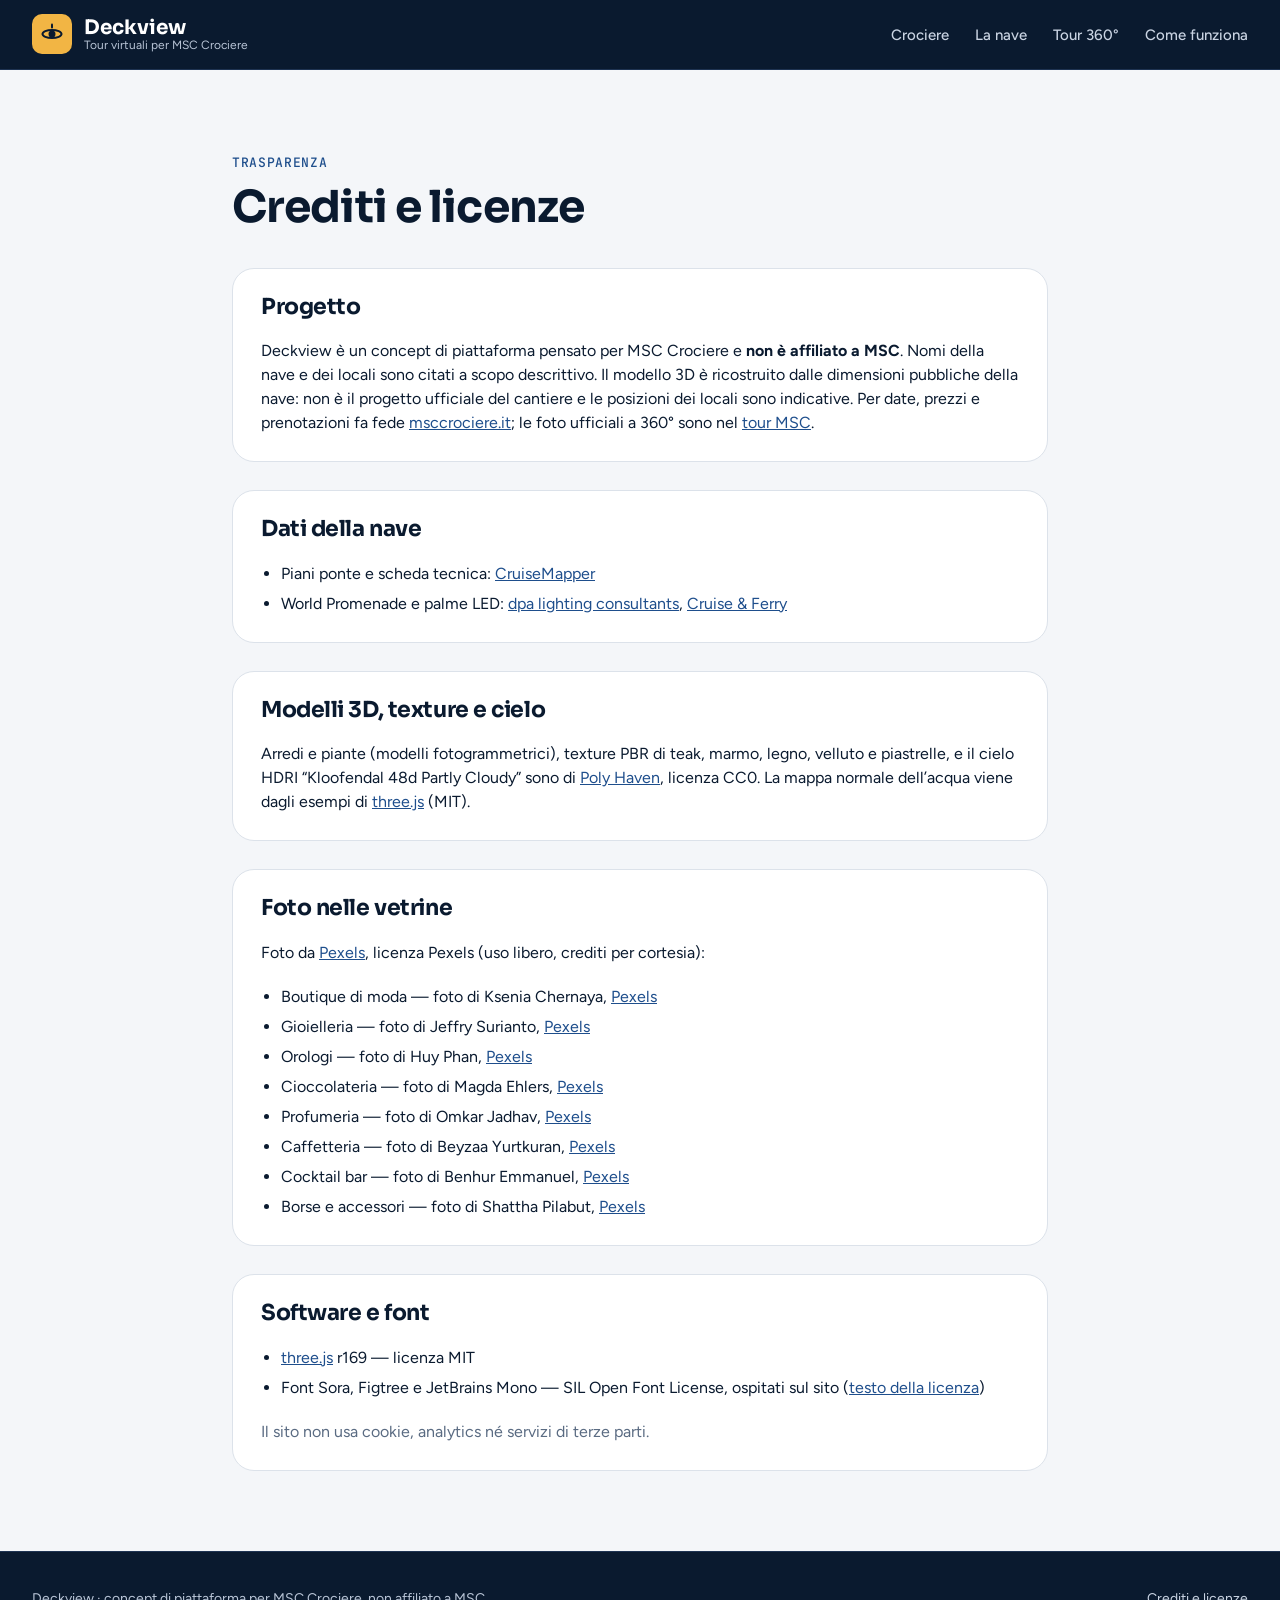
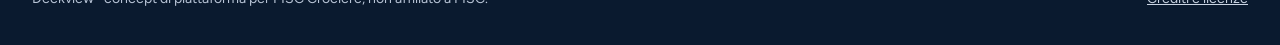
<file: crediti.html>
<!doctype html>
<html lang="it">
<head>
<meta charset="utf-8">
<meta name="viewport" content="width=device-width, initial-scale=1">
<title>Crediti e licenze · Deckview</title>
<meta name="description" content="Fonti dei dati, modelli 3D, texture, foto e font usati da Deckview.">
<meta name="theme-color" content="#0A1A2F">
<link rel="stylesheet" href="css/fonts.css">
<link rel="stylesheet" href="css/style.css">
<link rel="icon" href="favicon.svg" type="image/svg+xml">
</head>
<body>
<header class="site-header">
  <div class="wrap">
    <a class="brand" href="index.html">
      <span class="brand-mark"><svg width="24" height="24" viewBox="0 0 24 24" fill="none" stroke="currentColor" stroke-width="2" stroke-linecap="round" aria-hidden="true"><ellipse cx="12" cy="12" rx="9.5" ry="4"/><circle cx="12" cy="12" r="2.5" fill="currentColor"/><path d="M12 2.5v3"/></svg></span>
      <span class="brand-name"><strong>Deckview</strong><span>Tour virtuali per MSC Crociere</span></span>
    </a>
    <nav class="main-nav" aria-label="Principale">
      <a href="index.html#crociere">Crociere</a>
      <a href="nave.html">La nave</a>
      <a href="tour.html">Tour 360°</a>
      <a href="index.html#come-funziona">Come funziona</a>
    </nav>
  </div>
</header>

<main class="section">
  <div class="wrap" style="max-width:880px;display:flex;flex-direction:column;gap:28px">
    <div><span class="eyebrow">Trasparenza</span><h1 style="font-size:clamp(32px,4vw,44px)">Crediti e licenze</h1></div>
    <div class="box">
      <h2 style="font-size:22px">Progetto</h2>
      <p style="margin:0">Deckview è un concept di piattaforma pensato per MSC Crociere e <b>non è affiliato a MSC</b>. Nomi della nave e dei locali sono citati a scopo descrittivo. Il modello 3D è ricostruito dalle dimensioni pubbliche della nave: non è il progetto ufficiale del cantiere e le posizioni dei locali sono indicative. Per date, prezzi e prenotazioni fa fede <a href="https://www.msccrociere.it/" rel="noopener" target="_blank">msccrociere.it</a>; le foto ufficiali a 360° sono nel <a href="https://virtual-tours.msccruises.com/MSC-world-europa/it-it/index.html" rel="noopener" target="_blank">tour MSC</a>.</p>
    </div>
    <div class="box">
      <h2 style="font-size:22px">Dati della nave</h2>
      <ul style="margin:0;padding-left:20px;display:flex;flex-direction:column;gap:6px">
        <li>Piani ponte e scheda tecnica: <a href="https://www.cruisemapper.com/deckplans/MSC-World-Europa-2183" rel="noopener" target="_blank">CruiseMapper</a></li>
        <li>World Promenade e palme LED: <a href="https://www.dpalighting.com/portfolio/msc-world-europa-outdoor-promenade-and-illuminated-trees/" rel="noopener" target="_blank">dpa lighting consultants</a>, <a href="https://www.cruiseandferry.net/articles/msc-world-europa-cruising-for-the-future-1" rel="noopener" target="_blank">Cruise &amp; Ferry</a></li>
      </ul>
    </div>
    <div class="box">
      <h2 style="font-size:22px">Modelli 3D, texture e cielo</h2>
      <p style="margin:0">Arredi e piante (modelli fotogrammetrici), texture PBR di teak, marmo, legno, velluto e piastrelle, e il cielo HDRI “Kloofendal 48d Partly Cloudy” sono di <a href="https://polyhaven.com" rel="noopener" target="_blank">Poly Haven</a>, licenza CC0. La mappa normale dell’acqua viene dagli esempi di <a href="https://threejs.org" rel="noopener" target="_blank">three.js</a> (MIT).</p>
    </div>
    <div class="box">
      <h2 style="font-size:22px">Foto nelle vetrine</h2>
      <p style="margin:0">Foto da <a href="https://www.pexels.com" rel="noopener" target="_blank">Pexels</a>, licenza Pexels (uso libero, crediti per cortesia):</p>
      <ul style="margin:0;padding-left:20px;display:flex;flex-direction:column;gap:6px">
          <li>Boutique di moda — foto di Ksenia Chernaya, <a href="https://www.pexels.com/photo/clothes-hanged-on-clothes-rack-3965545/" rel="noopener" target="_blank">Pexels</a></li>
          <li>Gioielleria — foto di Jeffry Surianto, <a href="https://www.pexels.com/photo/store-display-with-jewelry-18120192/" rel="noopener" target="_blank">Pexels</a></li>
          <li>Orologi — foto di Huy Phan, <a href="https://www.pexels.com/photo/elegant-watch-displays-in-modern-showroom-34991531/" rel="noopener" target="_blank">Pexels</a></li>
          <li>Cioccolateria — foto di Magda Ehlers, <a href="https://www.pexels.com/photo/close-up-of-chocolate-pralines-on-display-in-a-cafe-15271824/" rel="noopener" target="_blank">Pexels</a></li>
          <li>Profumeria — foto di Omkar Jadhav, <a href="https://www.pexels.com/photo/shelves-with-perfume-bottles-5206892/" rel="noopener" target="_blank">Pexels</a></li>
          <li>Caffetteria — foto di Beyzaa Yurtkuran, <a href="https://www.pexels.com/photo/bar-in-a-coffee-shop-19561080/" rel="noopener" target="_blank">Pexels</a></li>
          <li>Cocktail bar — foto di Benhur Emmanuel, <a href="https://www.pexels.com/photo/11828428/" rel="noopener" target="_blank">Pexels</a></li>
          <li>Borse e accessori — foto di Shattha Pilabut, <a href="https://www.pexels.com/photo/assorted-color-leather-bag-display-inside-room-135620/" rel="noopener" target="_blank">Pexels</a></li>
      </ul>
    </div>
    <div class="box">
      <h2 style="font-size:22px">Software e font</h2>
      <ul style="margin:0;padding-left:20px;display:flex;flex-direction:column;gap:6px">
        <li><a href="https://threejs.org" rel="noopener" target="_blank">three.js</a> r169 — licenza MIT</li>
        <li>Font Sora, Figtree e JetBrains Mono — SIL Open Font License, ospitati sul sito (<a href="fonts/OFL.txt">testo della licenza</a>)</li>
      </ul>
      <p style="margin:0;color:var(--muted)">Il sito non usa cookie, analytics né servizi di terze parti.</p>
    </div>
  </div>
</main>
<footer class="site-footer">
  <div class="wrap">
    <p>Deckview · concept di piattaforma per MSC Crociere, non affiliato a MSC.</p>
    <a href="crediti.html">Crediti e licenze</a>
  </div>
</footer>
</body>
</html>
</file>
<file: css/fonts.css>
/* Font self-hosted (SIL Open Font License): nessuna richiesta a server esterni. */
@font-face { font-family: 'Figtree'; font-style: normal; font-weight: 400; font-display: swap; src: url('../fonts/Figtree-latin-ext-_Xms-HUzqD.woff2') format('woff2'); unicode-range: U+0100-02BA, U+02BD-02C5, U+02C7-02CC, U+02CE-02D7, U+02DD-02FF, U+0304, U+0308, U+0329, U+1D00-1DBF, U+1E00-1E9F, U+1EF2-1EFF, U+2020, U+20A0-20AB, U+20AD-20C4, U+2113, U+2C60-2C7F, U+A720-A7FF; }
@font-face { font-family: 'Figtree'; font-style: normal; font-weight: 400; font-display: swap; src: url('../fonts/Figtree-latin-_Xms-HUzqD.woff2') format('woff2'); unicode-range: U+0000-00FF, U+0131, U+0152-0153, U+02BB-02BC, U+02C6, U+02DA, U+02DC, U+0304, U+0308, U+0329, U+2000-206F, U+20AC, U+2122, U+2191, U+2193, U+2212, U+2215, U+FEFF, U+FFFD; }
@font-face { font-family: 'Figtree'; font-style: normal; font-weight: 500; font-display: swap; src: url('../fonts/Figtree-latin-ext-_Xms-HUzqD.woff2') format('woff2'); unicode-range: U+0100-02BA, U+02BD-02C5, U+02C7-02CC, U+02CE-02D7, U+02DD-02FF, U+0304, U+0308, U+0329, U+1D00-1DBF, U+1E00-1E9F, U+1EF2-1EFF, U+2020, U+20A0-20AB, U+20AD-20C4, U+2113, U+2C60-2C7F, U+A720-A7FF; }
@font-face { font-family: 'Figtree'; font-style: normal; font-weight: 500; font-display: swap; src: url('../fonts/Figtree-latin-_Xms-HUzqD.woff2') format('woff2'); unicode-range: U+0000-00FF, U+0131, U+0152-0153, U+02BB-02BC, U+02C6, U+02DA, U+02DC, U+0304, U+0308, U+0329, U+2000-206F, U+20AC, U+2122, U+2191, U+2193, U+2212, U+2215, U+FEFF, U+FFFD; }
@font-face { font-family: 'Figtree'; font-style: normal; font-weight: 600; font-display: swap; src: url('../fonts/Figtree-latin-ext-_Xms-HUzqD.woff2') format('woff2'); unicode-range: U+0100-02BA, U+02BD-02C5, U+02C7-02CC, U+02CE-02D7, U+02DD-02FF, U+0304, U+0308, U+0329, U+1D00-1DBF, U+1E00-1E9F, U+1EF2-1EFF, U+2020, U+20A0-20AB, U+20AD-20C4, U+2113, U+2C60-2C7F, U+A720-A7FF; }
@font-face { font-family: 'Figtree'; font-style: normal; font-weight: 600; font-display: swap; src: url('../fonts/Figtree-latin-_Xms-HUzqD.woff2') format('woff2'); unicode-range: U+0000-00FF, U+0131, U+0152-0153, U+02BB-02BC, U+02C6, U+02DA, U+02DC, U+0304, U+0308, U+0329, U+2000-206F, U+20AC, U+2122, U+2191, U+2193, U+2212, U+2215, U+FEFF, U+FFFD; }
@font-face { font-family: 'Figtree'; font-style: normal; font-weight: 700; font-display: swap; src: url('../fonts/Figtree-latin-ext-_Xms-HUzqD.woff2') format('woff2'); unicode-range: U+0100-02BA, U+02BD-02C5, U+02C7-02CC, U+02CE-02D7, U+02DD-02FF, U+0304, U+0308, U+0329, U+1D00-1DBF, U+1E00-1E9F, U+1EF2-1EFF, U+2020, U+20A0-20AB, U+20AD-20C4, U+2113, U+2C60-2C7F, U+A720-A7FF; }
@font-face { font-family: 'Figtree'; font-style: normal; font-weight: 700; font-display: swap; src: url('../fonts/Figtree-latin-_Xms-HUzqD.woff2') format('woff2'); unicode-range: U+0000-00FF, U+0131, U+0152-0153, U+02BB-02BC, U+02C6, U+02DA, U+02DC, U+0304, U+0308, U+0329, U+2000-206F, U+20AC, U+2122, U+2191, U+2193, U+2212, U+2215, U+FEFF, U+FFFD; }
@font-face { font-family: 'JetBrains Mono'; font-style: normal; font-weight: 500; font-display: swap; src: url('../fonts/JetBrainsMono-latin-ext-tDbY2o-flE.woff2') format('woff2'); unicode-range: U+0100-02BA, U+02BD-02C5, U+02C7-02CC, U+02CE-02D7, U+02DD-02FF, U+0304, U+0308, U+0329, U+1D00-1DBF, U+1E00-1E9F, U+1EF2-1EFF, U+2020, U+20A0-20AB, U+20AD-20C4, U+2113, U+2C60-2C7F, U+A720-A7FF; }
@font-face { font-family: 'JetBrains Mono'; font-style: normal; font-weight: 500; font-display: swap; src: url('../fonts/JetBrainsMono-latin-tDbY2o-flE.woff2') format('woff2'); unicode-range: U+0000-00FF, U+0131, U+0152-0153, U+02BB-02BC, U+02C6, U+02DA, U+02DC, U+0304, U+0308, U+0329, U+2000-206F, U+20AC, U+2122, U+2191, U+2193, U+2212, U+2215, U+FEFF, U+FFFD; }
@font-face { font-family: 'Sora'; font-style: normal; font-weight: 600; font-display: swap; src: url('../fonts/Sora-latin-ext-xMQ9uFFYT7.woff2') format('woff2'); unicode-range: U+0100-02BA, U+02BD-02C5, U+02C7-02CC, U+02CE-02D7, U+02DD-02FF, U+0304, U+0308, U+0329, U+1D00-1DBF, U+1E00-1E9F, U+1EF2-1EFF, U+2020, U+20A0-20AB, U+20AD-20C4, U+2113, U+2C60-2C7F, U+A720-A7FF; }
@font-face { font-family: 'Sora'; font-style: normal; font-weight: 600; font-display: swap; src: url('../fonts/Sora-latin-xMQ9uFFYT7.woff2') format('woff2'); unicode-range: U+0000-00FF, U+0131, U+0152-0153, U+02BB-02BC, U+02C6, U+02DA, U+02DC, U+0304, U+0308, U+0329, U+2000-206F, U+20AC, U+2122, U+2191, U+2193, U+2212, U+2215, U+FEFF, U+FFFD; }
@font-face { font-family: 'Sora'; font-style: normal; font-weight: 700; font-display: swap; src: url('../fonts/Sora-latin-ext-xMQ9uFFYT7.woff2') format('woff2'); unicode-range: U+0100-02BA, U+02BD-02C5, U+02C7-02CC, U+02CE-02D7, U+02DD-02FF, U+0304, U+0308, U+0329, U+1D00-1DBF, U+1E00-1E9F, U+1EF2-1EFF, U+2020, U+20A0-20AB, U+20AD-20C4, U+2113, U+2C60-2C7F, U+A720-A7FF; }
@font-face { font-family: 'Sora'; font-style: normal; font-weight: 700; font-display: swap; src: url('../fonts/Sora-latin-xMQ9uFFYT7.woff2') format('woff2'); unicode-range: U+0000-00FF, U+0131, U+0152-0153, U+02BB-02BC, U+02C6, U+02DA, U+02DC, U+0304, U+0308, U+0329, U+2000-206F, U+20AC, U+2122, U+2191, U+2193, U+2212, U+2215, U+FEFF, U+FFFD; }
</file>
<file: css/style.css>
:root {
  --ink: #0a1a2f;
  --ink-2: #13294a;
  --ink-3: #1e3352;
  --sea: #1e4e8c;
  --sea-2: #2f6c9e;
  --amber: #f2b544;
  --page: #f4f6f9;
  --white: #ffffff;
  --line: #dce2ea;
  --line-dark: #2b4466;
  --muted: #5a6b82;
  --muted-dark: #b8c4d6;
  --body: #3d4e66;
  --font-display: 'Sora', system-ui, sans-serif;
  --font-body: 'Figtree', system-ui, sans-serif;
  --font-mono: 'JetBrains Mono', ui-monospace, monospace;
  --radius: 18px;
}

* { box-sizing: border-box; }
html { scroll-behavior: smooth; }
body {
  margin: 0;
  background: var(--page);
  color: var(--ink);
  font-family: var(--font-body);
  font-size: 16px;
  line-height: 1.5;
  -webkit-font-smoothing: antialiased;
}
a { color: var(--sea); }
a:hover { color: var(--ink); }
img, svg, canvas { display: block; }
button { font: inherit; }
:focus-visible { outline: 3px solid var(--amber); outline-offset: 2px; }

.wrap { max-width: 1280px; margin: 0 auto; padding: 0 32px; }
@media (max-width: 640px) { .wrap { padding: 0 16px; } }

.eyebrow {
  font: 500 13px var(--font-mono);
  letter-spacing: 0.05em;
  text-transform: uppercase;
  color: var(--sea);
}
.eyebrow.on-dark { color: var(--amber); }
h1, h2, h3 { font-family: var(--font-display); letter-spacing: -0.02em; margin: 0; }
h2 { font-size: clamp(28px, 3.4vw, 40px); line-height: 1.12; }
.lead { font-size: 17px; color: var(--muted); margin: 0; }

/* Pulsanti */
.btn {
  min-height: 48px;
  display: inline-flex;
  align-items: center;
  justify-content: center;
  gap: 10px;
  padding: 0 22px;
  border-radius: 999px;
  border: 1.5px solid transparent;
  font-weight: 700;
  font-size: 16px;
  text-decoration: none;
  cursor: pointer;
  transition: transform 0.15s ease, background 0.15s ease;
}
.btn:hover { transform: translateY(-1px); }
.btn-amber { background: var(--amber); color: var(--ink); }
.btn-amber:hover { color: var(--ink); background: #f6c35f; }
.btn-dark { background: var(--ink); color: var(--white); }
.btn-dark:hover { color: var(--white); background: var(--ink-2); }
.btn-ghost { border-color: #4a6488; color: var(--white); font-weight: 600; }
.btn-ghost:hover { color: var(--white); background: rgba(255, 255, 255, 0.06); }
.btn-outline { border-color: var(--ink); color: var(--ink); font-weight: 600; }
.icon { width: 20px; height: 20px; flex: none; }

/* Header */
.site-header { background: var(--ink); color: var(--white); border-bottom: 1px solid var(--ink-3); position: relative; z-index: 20; }
.site-header .wrap { display: flex; flex-wrap: wrap; align-items: center; justify-content: space-between; gap: 12px 32px; padding-top: 14px; padding-bottom: 14px; }
.brand { display: flex; align-items: center; gap: 12px; color: var(--white); text-decoration: none; }
.brand:hover { color: var(--white); }
.brand-mark { width: 40px; height: 40px; border-radius: 10px; background: var(--amber); color: var(--ink); display: grid; place-items: center; }
.brand-name { display: flex; flex-direction: column; line-height: 1.15; }
.brand-name strong { font-family: var(--font-display); font-size: 20px; }
.brand-name span { font-size: 12px; color: var(--muted-dark); }
.main-nav { display: flex; flex-wrap: wrap; gap: 6px 26px; font-size: 15px; font-weight: 500; }
.main-nav a { color: #c9d3e2; text-decoration: none; padding: 10px 0 6px; border-bottom: 2px solid transparent; }
.main-nav a:hover { color: var(--white); }
.main-nav a[aria-current='page'] { color: var(--white); border-bottom-color: var(--amber); }

/* Hero */
.hero { background: var(--ink); color: var(--white); padding: 56px 0 0; overflow: hidden; }
.hero-grid { display: flex; flex-wrap: wrap; align-items: flex-end; justify-content: space-between; gap: 32px; }
.hero-copy { flex: 1 1 520px; max-width: 760px; display: flex; flex-direction: column; gap: 20px; }
.hero h1 { font-size: clamp(40px, 6vw, 68px); line-height: 1.04; letter-spacing: -0.025em; }
.hero p { margin: 0; font-size: 19px; color: #c9d3e2; max-width: 620px; }
.chip-dark { align-self: flex-start; padding: 6px 12px; border-radius: 999px; background: var(--ink-2); color: var(--amber); font: 500 13px var(--font-mono); letter-spacing: 0.04em; text-transform: uppercase; }
.actions { display: flex; flex-wrap: wrap; gap: 12px; }
.feature-list { list-style: none; margin: 0; padding: 0; flex: 0 1 340px; display: flex; flex-direction: column; gap: 10px; }
.feature-list li { display: flex; align-items: center; gap: 14px; padding: 14px 16px; border-radius: 14px; background: var(--ink-2); color: #e3e9f2; font-size: 15px; }
.feature-list svg { color: var(--amber); width: 24px; height: 24px; flex: none; }

.stage { position: relative; margin-top: 32px; height: clamp(320px, 42vw, 560px); border-radius: 22px 22px 0 0; overflow: hidden; background: #0d2440; }
.stage canvas { width: 100%; height: 100%; }
.stage-hint { position: absolute; left: 16px; top: 16px; display: inline-flex; align-items: center; gap: 8px; padding: 8px 14px; border-radius: 999px; background: rgba(10, 26, 47, 0.82); color: #c9d3e2; font-size: 13px; }
.pin { position: absolute; left: 0; top: 0; transform: translate(-50%, -100%); display: flex; flex-direction: column; align-items: center; text-decoration: none; pointer-events: auto; will-change: transform; }
.pin span:first-child { padding: 7px 12px; border-radius: 999px; background: var(--white); color: var(--ink); font-size: 13px; font-weight: 600; white-space: nowrap; box-shadow: 0 6px 18px rgba(0, 0, 0, 0.25); }
.pin span:nth-child(2) { width: 2px; height: 14px; background: var(--white); }
.pin span:last-child { width: 14px; height: 14px; border-radius: 50%; background: var(--amber); box-shadow: 0 0 0 5px rgba(242, 181, 68, 0.35); }
.pin[hidden] { display: none; }

.loading { position: absolute; inset: 0; display: grid; place-items: center; color: #c9d3e2; font: 500 14px var(--font-mono); background: #0d2440; transition: opacity 0.5s; }
.loading.done { opacity: 0; pointer-events: none; }
.loading.fatal { padding: 24px; text-align: center; font: 500 16px var(--font-body); line-height: 1.5; display: flex; flex-direction: column; align-items: center; justify-content: center; gap: 16px; }
.loading.fatal b { font-family: var(--font-display); }

/* Sezioni */
.section { padding: 80px 0; }
.section-head { display: flex; flex-wrap: wrap; align-items: flex-end; justify-content: space-between; gap: 16px; margin-bottom: 28px; }
.section-head > div { display: flex; flex-direction: column; gap: 8px; }
.white-band { background: var(--white); border-top: 1px solid var(--line); border-bottom: 1px solid var(--line); }
.dark-band { background: var(--ink); color: var(--white); }

/* Card crociera */
.cards { display: grid; grid-template-columns: repeat(auto-fill, minmax(min(100%, 360px), 1fr)); gap: 24px; }
.card { background: var(--white); border: 1px solid var(--line); border-radius: var(--radius); overflow: hidden; display: flex; flex-direction: column; }
.card-media { position: relative; aspect-ratio: 16 / 9; background: var(--ink-2); }
.card-media img { width: 100%; height: 100%; object-fit: cover; }
.badges { position: absolute; left: 14px; top: 14px; display: flex; gap: 6px; }
.badge { padding: 5px 9px; border-radius: 8px; background: var(--white); color: var(--ink); font: 500 12px var(--font-mono); }
.badge.amber { background: var(--amber); }
.card-body { padding: 20px 22px 22px; display: flex; flex-direction: column; gap: 14px; flex: 1; }
.card-body h3 { font-size: 22px; }
.card-body p { margin: 0; color: var(--body); }
.meta { display: flex; flex-wrap: wrap; gap: 8px 18px; font-size: 14px; color: var(--muted); }
.meta span { display: inline-flex; align-items: center; gap: 6px; }
.meta svg { width: 16px; height: 16px; }
.card-foot { margin-top: auto; padding-top: 16px; border-top: 1px solid var(--line); display: flex; flex-wrap: wrap; gap: 10px; }
.card.soon { border-style: dashed; background: transparent; justify-content: center; align-items: flex-start; padding: 28px; gap: 10px; color: var(--muted); }
.card.soon h3 { color: var(--ink); font-size: 20px; }

.steps { list-style: none; margin: 0; padding: 0; display: grid; grid-template-columns: repeat(auto-fit, minmax(min(100%, 280px), 1fr)); gap: 24px; }
.steps li { padding: 28px; border-radius: var(--radius); background: var(--page); display: flex; flex-direction: column; gap: 12px; }
.steps .num { display: flex; align-items: center; justify-content: space-between; }
.steps .num span:first-child { width: 52px; height: 52px; border-radius: 14px; background: var(--ink); color: var(--amber); display: grid; place-items: center; }
.steps .num span:last-child { font: 500 14px var(--font-mono); color: var(--muted); }
.steps h3 { font-size: 21px; }
.steps p { margin: 0; color: var(--body); }

.split { display: flex; flex-wrap: wrap; align-items: center; gap: 48px; }
.split > :first-child { flex: 1 1 360px; display: flex; flex-direction: column; gap: 18px; }
.split > :last-child { flex: 1.4 1 480px; }
.dots { list-style: none; margin: 0; padding: 0; display: flex; flex-direction: column; gap: 12px; color: #c9d3e2; }
.dots li { display: flex; gap: 12px; }
.dots li::before { content: ''; flex: none; width: 8px; height: 8px; margin-top: 9px; border-radius: 50%; background: var(--amber); }
.shot { display: block; border-radius: 20px; overflow: hidden; border: 1px solid var(--line-dark); aspect-ratio: 16 / 10; background: var(--ink-2); }
.shot img { width: 100%; height: 100%; object-fit: cover; }

.facts { display: grid; grid-template-columns: repeat(auto-fill, minmax(min(100%, 200px), 1fr)); gap: 1px; background: var(--line); border: 1px solid var(--line); border-radius: var(--radius); overflow: hidden; }
.facts div { background: var(--white); padding: 18px 20px; display: flex; flex-direction: column; gap: 4px; }
.facts dt { font: 500 12px var(--font-mono); text-transform: uppercase; letter-spacing: 0.05em; color: var(--muted); }
.facts dd { margin: 0; font-family: var(--font-display); font-weight: 700; font-size: 22px; }

.site-footer { background: var(--ink); color: var(--muted-dark); padding: 36px 0; border-top: 1px solid var(--ink-3); font-size: 14px; }
.site-footer .wrap { display: flex; flex-wrap: wrap; justify-content: space-between; gap: 16px; }
.site-footer a { color: #c9d3e2; }
.site-footer p { margin: 0; max-width: 760px; }

/* Pagina nave */
.crumbs { font-size: 14px; color: var(--muted); display: flex; flex-wrap: wrap; gap: 8px; padding-top: 24px; }
.ship-head { display: flex; flex-wrap: wrap; align-items: flex-end; justify-content: space-between; gap: 20px; padding: 14px 0 24px; }
.ship-head h1 { font-size: clamp(36px, 4.6vw, 52px); line-height: 1.05; }
.chips { display: flex; flex-wrap: wrap; gap: 8px; margin-top: 12px; }
.chips span { padding: 6px 12px; border-radius: 999px; background: var(--white); border: 1px solid var(--line); font-size: 14px; font-weight: 500; }
.book { display: flex; flex-wrap: wrap; align-items: center; gap: 12px; padding: 14px; background: var(--white); border: 1px solid var(--line); border-radius: var(--radius); }

.viewer-row { display: flex; flex-wrap: wrap; gap: 20px; align-items: stretch; }
.viewer { flex: 999 1 640px; min-width: 0; position: relative; height: clamp(440px, 62vh, 680px); background: var(--ink); border-radius: 22px; overflow: hidden; color: var(--white); }
.viewer canvas { width: 100%; height: 100%; touch-action: none; }
.viewer-top { position: absolute; left: 0; right: 0; top: 0; z-index: 3; display: flex; flex-wrap: wrap; align-items: center; justify-content: space-between; gap: 10px; padding: 16px; pointer-events: none; }
.viewer-top > * { pointer-events: auto; }
.tabs { display: inline-flex; gap: 4px; padding: 4px; border-radius: 999px; background: rgba(19, 41, 74, 0.92); }
.tabs button { min-height: 44px; display: inline-flex; align-items: center; gap: 8px; padding: 0 16px; border: 0; border-radius: 999px; background: transparent; color: #c9d3e2; font-weight: 600; font-size: 14px; cursor: pointer; }
.tabs button[aria-selected='true'] { background: var(--white); color: var(--ink); }
.tabs svg { width: 18px; height: 18px; }
.view-label { display: inline-flex; align-items: center; gap: 8px; padding: 8px 12px; border-radius: 999px; background: rgba(10, 26, 47, 0.85); font: 500 13px var(--font-mono); color: #c9d3e2; }
.toolbar { position: absolute; left: 50%; bottom: 18px; transform: translateX(-50%); z-index: 3; display: flex; flex-wrap: wrap; justify-content: center; gap: 4px; padding: 6px; border-radius: 16px; background: rgba(19, 41, 74, 0.94); border: 1px solid var(--line-dark); width: max-content; max-width: calc(100% - 32px); }
.toolbar button, .tool { width: 44px; height: 44px; border: 0; border-radius: 10px; background: transparent; color: var(--white); display: grid; place-items: center; cursor: pointer; }
.toolbar button:hover, .tool:hover { background: rgba(255, 255, 255, 0.08); }
.toolbar .wide { width: auto; padding: 0 14px; display: inline-flex; gap: 8px; font-weight: 600; font-size: 14px; }
.toolbar button[aria-pressed='true'] { background: var(--sea); }
.toolbar .sep { width: 1px; margin: 8px 4px; background: var(--line-dark); }
.toolbar select { min-height: 44px; border-radius: 10px; border: 0; background: var(--ink-2); color: var(--white); padding: 0 10px; font: 600 14px var(--font-body); }

.deck-panel { flex: 1 1 290px; background: var(--white); border: 1px solid var(--line); border-radius: 22px; padding: 20px; display: flex; flex-direction: column; gap: 14px; max-height: clamp(440px, 62vh, 680px); }
.deck-panel h2 { font-size: 22px; }
.deck-list { list-style: none; margin: 0; padding: 0; display: flex; flex-direction: column; gap: 4px; overflow-y: auto; }
.deck-list button { width: 100%; min-height: 54px; display: flex; align-items: center; gap: 12px; padding: 6px 10px; border-radius: 12px; border: 1px solid transparent; background: transparent; color: var(--ink); text-align: left; cursor: pointer; }
.deck-list button:hover { background: var(--page); }
.deck-list button[aria-pressed='true'] { background: var(--ink); color: var(--white); }
.deck-list .n { width: 40px; height: 40px; flex: none; border-radius: 10px; display: grid; place-items: center; background: var(--page); color: var(--sea); font: 500 15px var(--font-mono); }
.deck-list button[aria-pressed='true'] .n { background: var(--amber); color: var(--ink); }
.deck-list .t { display: flex; flex-direction: column; line-height: 1.25; }
.deck-list .t b { font-size: 15px; }
.deck-list .t small { font-size: 13px; color: var(--muted); }
.deck-list button[aria-pressed='true'] small { color: #c9d3e2; }

.labels { position: absolute; inset: 0; pointer-events: none; z-index: 2; }
.zone-label { position: absolute; left: 0; top: 0; transform: translate(-50%, -50%); padding: 3px 8px; border-radius: 6px; background: rgba(10, 26, 47, 0.85); color: var(--white); font-size: 12px; font-weight: 600; white-space: nowrap; }

/* Video tour */
.cine { position: absolute; left: 16px; right: 16px; bottom: 16px; z-index: 3; display: flex; flex-direction: column; gap: 10px; }
.cine-bar { display: flex; align-items: center; gap: 12px; padding: 10px 12px; border-radius: 14px; background: rgba(10, 26, 47, 0.9); }
.progress { position: relative; flex: 1; height: 6px; border-radius: 3px; background: var(--line-dark); cursor: pointer; }
.progress .fill { position: absolute; left: 0; top: 0; bottom: 0; width: 0; border-radius: 3px; background: var(--amber); }
.progress .mark { position: absolute; top: -5px; width: 2px; height: 16px; background: #c9d3e2; }
.time { font: 500 13px var(--font-mono); color: #c9d3e2; min-width: 96px; text-align: right; }
.chapter-title { align-self: flex-start; padding: 8px 14px; border-radius: 12px; background: rgba(10, 26, 47, 0.88); font-family: var(--font-display); font-weight: 700; font-size: 20px; }
.chapter-list { list-style: none; margin: 0; padding: 0; display: flex; flex-direction: column; gap: 6px; }
.chapter-list button { width: 100%; min-height: 52px; display: flex; align-items: center; gap: 12px; padding: 8px 12px; border: 1px solid var(--line); border-radius: 12px; background: var(--white); color: var(--ink); font-weight: 600; text-align: left; cursor: pointer; }
.chapter-list button[aria-current='true'] { border-color: var(--ink); background: var(--ink); color: var(--white); }
.chapter-list .n { width: 32px; height: 32px; flex: none; border-radius: 8px; background: var(--page); color: var(--sea); display: grid; place-items: center; font: 500 13px var(--font-mono); }

/* Piani ponte */
.plan { position: absolute; inset: 0; z-index: 4; background: var(--ink); display: flex; flex-direction: column; gap: 12px; padding: 76px 24px 24px; overflow: auto; }
.plan h2 { font-size: 24px; }
.plan-svg { width: 100%; height: auto; }
.plan-legend { display: flex; flex-wrap: wrap; gap: 8px 16px; font-size: 13px; color: #c9d3e2; }
.plan-legend span { display: inline-flex; align-items: center; gap: 6px; }
.plan-legend i { width: 12px; height: 12px; border-radius: 3px; display: inline-block; }
.plan-note { font-size: 13px; color: var(--muted-dark); margin: 0; }
#plan-zones { list-style: none; margin: 0; padding: 0; display: grid; grid-template-columns: repeat(auto-fill, minmax(230px, 1fr)); gap: 8px 16px; font-size: 14px; color: #e3e9f2; }
#plan-zones li { display: flex; align-items: center; gap: 8px; }
#plan-zones .zn { width: 24px; height: 24px; flex: none; border-radius: 50%; background: var(--ink-2); border: 1px solid #fff; color: var(--amber); display: grid; place-items: center; font: 600 12px var(--font-mono); }
#plan-zones a { color: #fff; }
.plan svg a { cursor: pointer; }
.plan svg a:hover rect, .plan svg a:focus rect { stroke: var(--amber); stroke-width: 2; }

.poi-grid { display: grid; grid-template-columns: repeat(auto-fill, minmax(min(100%, 280px), 1fr)); gap: 20px; }
.poi { display: flex; flex-direction: column; background: var(--white); border: 1px solid var(--line); border-radius: var(--radius); overflow: hidden; color: var(--ink); text-decoration: none; }
.poi:hover { color: var(--ink); border-color: var(--ink); }
.poi-media { position: relative; aspect-ratio: 16 / 9; background: var(--ink-2); }
.poi-media img { width: 100%; height: 100%; object-fit: cover; }
.poi-body { padding: 16px 18px 18px; display: flex; flex-direction: column; gap: 4px; }
.poi-body b { font-family: var(--font-display); font-size: 19px; }
.poi-body small { font: 500 12px var(--font-mono); text-transform: uppercase; color: var(--sea); }
.poi-body span { color: var(--body); font-size: 15px; }

.itin { list-style: none; margin: 0; padding: 0; display: grid; grid-template-columns: repeat(auto-fit, minmax(110px, 1fr)); gap: 16px 0; }
.itin li { display: flex; flex-direction: column; gap: 8px; padding-right: 12px; }
.itin li::before { content: ''; height: 14px; background: radial-gradient(circle at 7px 7px, var(--ink) 6px, transparent 7px), linear-gradient(var(--line), var(--line)) 22px 6px / 100% 2px no-repeat; }
.itin small { font: 500 12px var(--font-mono); color: var(--muted); text-transform: uppercase; }
.itin b { font-size: 16px; }

.box { background: var(--white); border: 1px solid var(--line); border-radius: 22px; padding: 26px 28px; display: flex; flex-direction: column; gap: 20px; }
.cta-strip { display: flex; flex-wrap: wrap; align-items: center; justify-content: space-between; gap: 20px; padding: 24px 28px; border-radius: 22px; background: var(--sea); color: var(--white); }
.cta-strip b { font-family: var(--font-display); font-size: 24px; display: block; }
.cta-strip span { color: #dce6f3; }

/* Tour 360° */
.tour-body { background: #000; overflow: hidden; height: 100vh; height: 100dvh; }
.tour { position: relative; height: 100vh; height: 100dvh; overflow: hidden; color: var(--white); }
.tour canvas { width: 100%; height: 100%; touch-action: none; cursor: grab; }
.tour canvas.dragging { cursor: grabbing; }
.panel { position: absolute; z-index: 5; background: rgba(10, 26, 47, 0.88); border: 1px solid var(--line-dark); border-radius: 18px; backdrop-filter: blur(6px); }
.where { left: 20px; top: 20px; width: 340px; max-width: calc(100% - 40px); padding: 14px 18px; display: flex; flex-direction: column; gap: 8px; }
.where a { align-self: flex-start; display: inline-flex; align-items: center; gap: 6px; min-height: 32px; font-size: 14px; font-weight: 600; color: #c9d3e2; text-decoration: none; }
.where h1 { font-size: 24px; }
.where p { margin: 0; font-size: 15px; color: #c9d3e2; }
.heading { left: 50%; top: 20px; transform: translateX(-50%); display: flex; align-items: center; gap: 12px; padding: 10px 16px; border-radius: 999px; font-size: 14px; white-space: nowrap; }
.heading .hint { color: var(--muted-dark); display: inline-flex; align-items: center; gap: 8px; }
.heading .sep-v { width: 1px; height: 18px; background: var(--line-dark); }
.tools { right: 20px; top: 20px; display: flex; flex-direction: column; gap: 4px; padding: 6px; border-radius: 16px; }
.tools button { width: 48px; height: 48px; border: 0; border-radius: 10px; background: transparent; color: var(--white); display: grid; place-items: center; cursor: pointer; }
.tools button:hover { background: rgba(255, 255, 255, 0.08); }
.tools button[aria-pressed='true'] { background: var(--amber); color: var(--ink); }
.tools .sep { height: 1px; margin: 2px 8px; background: var(--line-dark); }
.minimap { left: 20px; bottom: 20px; width: 380px; max-width: calc(100% - 40px); padding: 14px; display: flex; flex-direction: column; gap: 10px; }
.minimap header { display: flex; align-items: center; justify-content: space-between; gap: 12px; }
.minimap header b { font-family: var(--font-display); font-size: 17px; display: block; }
.minimap header small { font: 500 12px var(--font-mono); color: var(--muted-dark); }
.lift { display: flex; align-items: center; gap: 2px; padding: 3px; border-radius: 12px; background: var(--ink-2); }
.lift button { width: 44px; height: 44px; border: 0; border-radius: 9px; background: transparent; color: var(--white); display: grid; place-items: center; cursor: pointer; }
.lift button:disabled { opacity: 0.35; cursor: default; }
.lift span { min-width: 34px; text-align: center; font: 500 16px var(--font-mono); color: var(--amber); }
.minimap svg { width: 100%; height: auto; }
.minimap .legend { display: flex; justify-content: space-between; font: 500 11px var(--font-mono); letter-spacing: 0.05em; color: var(--muted-dark); }
.strip { right: 20px; bottom: 20px; max-width: calc(100% - 440px); padding: 10px; display: flex; gap: 10px; overflow-x: auto; }
.strip button { flex: none; width: 128px; padding: 0; border-radius: 12px; border: 2px solid var(--line-dark); background: var(--ink-2); color: var(--white); overflow: hidden; cursor: pointer; text-align: left; display: flex; flex-direction: column; }
.strip button[aria-current='true'] { border-color: var(--amber); }
.strip button[aria-current='true'] span { color: var(--amber); }
.strip img { width: 100%; height: 70px; object-fit: cover; background: #13294a; }
.strip span { padding: 6px 8px; font-size: 13px; font-weight: 600; line-height: 1.25; }
.strip small { padding: 0 8px 8px; font: 500 11px var(--font-mono); color: var(--muted-dark); }

.arrow-label { position: absolute; z-index: 4; left: 0; top: 0; transform: translate(-50%, -50%); padding: 7px 12px; border-radius: 999px; background: rgba(10, 26, 47, 0.88); border: 1px solid var(--line-dark); font-size: 13px; font-weight: 600; white-space: nowrap; pointer-events: none; }
.hotspot { position: absolute; z-index: 4; left: 0; top: 0; display: flex; align-items: flex-start; gap: 12px; transform: translate(-22px, -22px); }
.hotspot > button { flex: none; width: 44px; height: 44px; border-radius: 50%; border: 3px solid var(--white); background: var(--amber); color: var(--ink); display: grid; place-items: center; cursor: pointer; box-shadow: 0 0 0 8px rgba(242, 181, 68, 0.3); }
.hotspot .card-info { width: 270px; padding: 14px 16px; border-radius: 14px; background: var(--white); color: var(--ink); box-shadow: 0 12px 30px rgba(0, 0, 0, 0.35); display: flex; flex-direction: column; gap: 6px; }
.hotspot .card-info b { font-family: var(--font-display); font-size: 17px; }
.hotspot .card-info span { font-size: 14px; color: var(--body); }
.hotspot .card-info[hidden] { display: none; }
.fade { position: absolute; inset: 0; z-index: 3; background: #000; opacity: 0; pointer-events: none; transition: opacity 0.35s ease; }
.fade.on { opacity: 1; }
.toast { position: absolute; z-index: 9; left: 50%; top: 84px; transform: translateX(-50%); padding: 10px 16px; border-radius: 12px; background: var(--white); color: var(--ink); font-weight: 600; font-size: 14px; box-shadow: 0 10px 30px rgba(0, 0, 0, 0.3); }
.toast[hidden] { display: none; }

@media (max-width: 900px) {
  .heading .hint, .heading .sep-v { display: none; }
  .where { left: 12px; top: 12px; width: calc(100% - 92px); padding: 12px 14px; gap: 4px; }
  .where h1 { font-size: 20px; }
  .where p { font-size: 13px; }
  .tools { right: 12px; top: 12px; }
  .tools button { width: 44px; height: 44px; }
  .heading { display: none; }
  .minimap { left: 12px; right: 12px; bottom: 114px; width: auto; padding: 10px 12px; gap: 6px; }
  .minimap svg { max-height: 54px; }
  .minimap .legend { display: none; }
  .strip { left: 12px; right: 12px; bottom: 12px; max-width: none; padding: 8px; gap: 8px; }
  .strip button { width: 96px; }
  .strip img { height: 44px; }
  .strip span { font-size: 12px; padding: 4px 6px 6px; white-space: nowrap; overflow: hidden; text-overflow: ellipsis; }
  .strip small { display: none; }
  .hotspot .card-info { width: 220px; }
}
@media (max-width: 640px) {
  .section { padding: 56px 0; }
  .viewer { height: 70vh; border-radius: 16px; }
  .tabs button { padding: 0 10px; }
  .tabs button .lbl { display: none; }
}
@media (prefers-reduced-motion: reduce) {
  html { scroll-behavior: auto; }
  .btn, .fade, .loading { transition: none; }
}
.visually-hidden { position: absolute !important; width: 1px; height: 1px; padding: 0; margin: -1px; overflow: hidden; clip: rect(0 0 0 0); white-space: nowrap; border: 0; }
[hidden] { display: none !important; }
</file>
